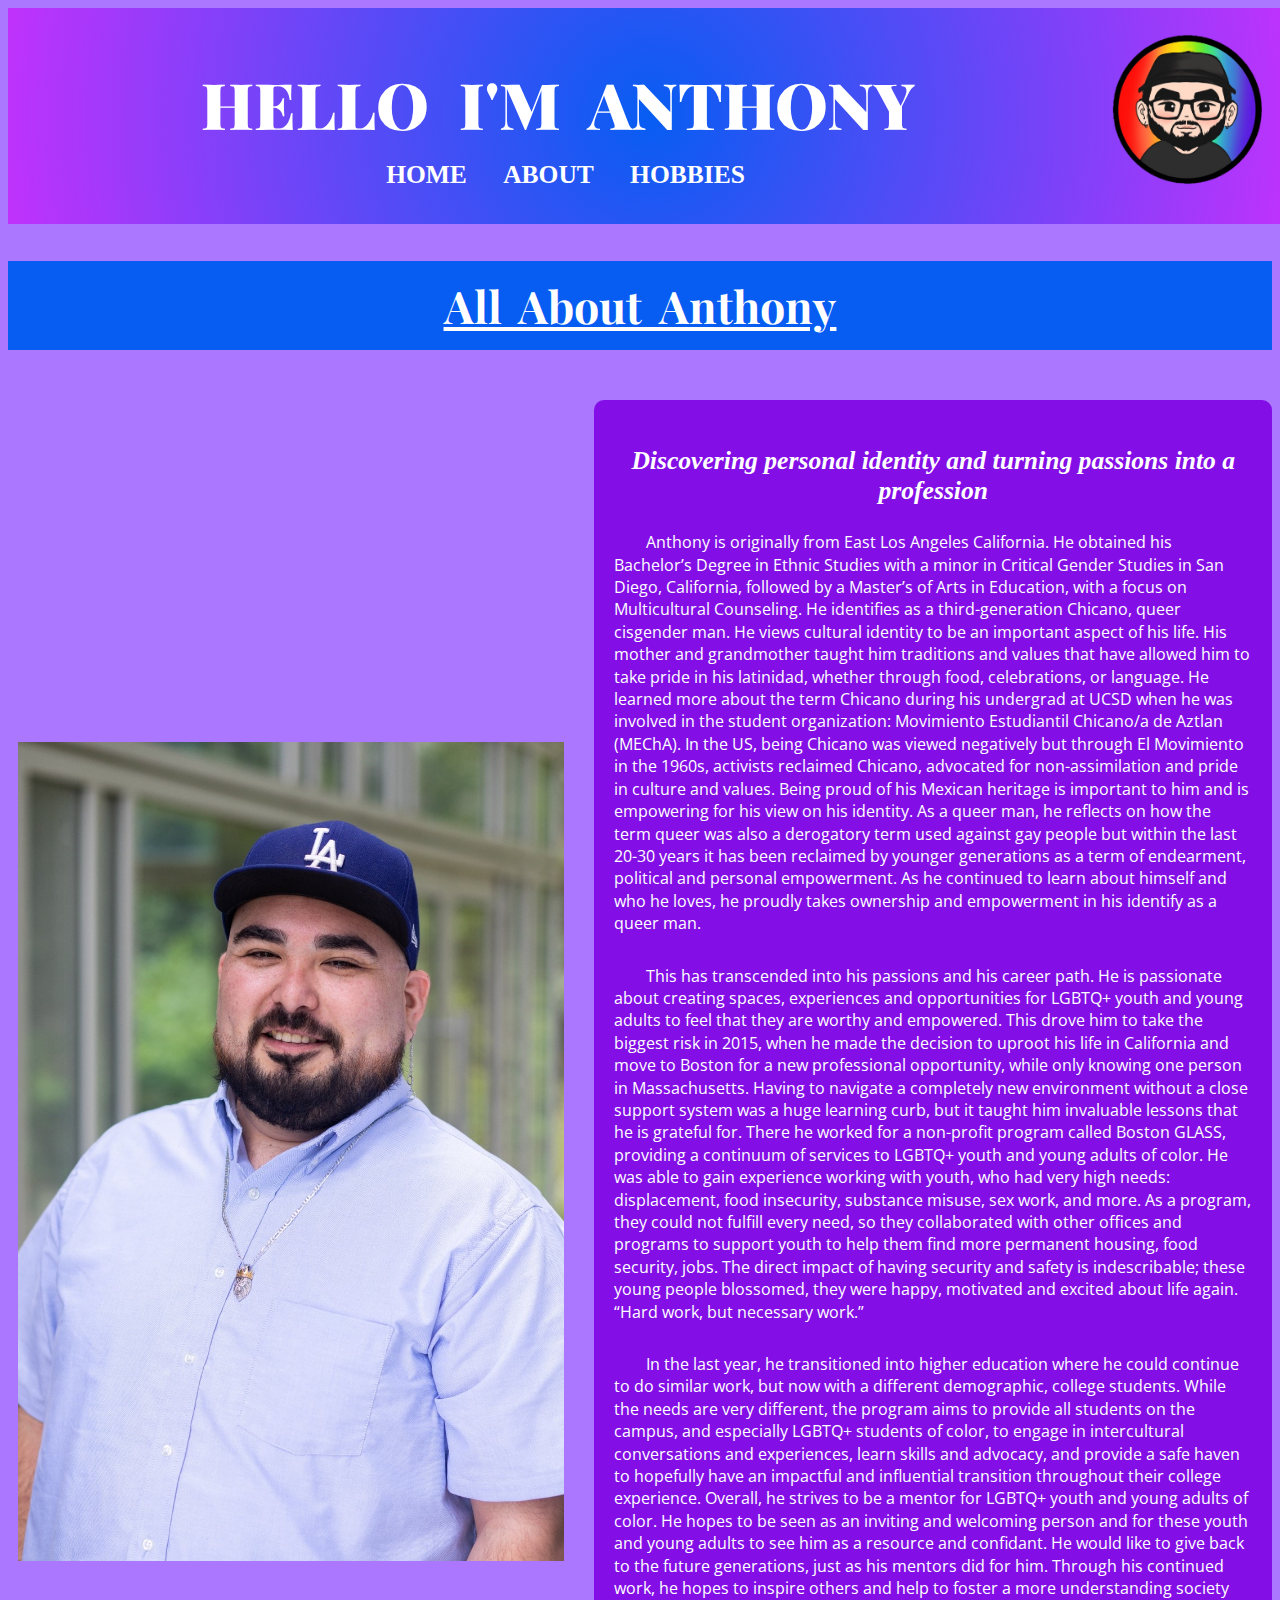
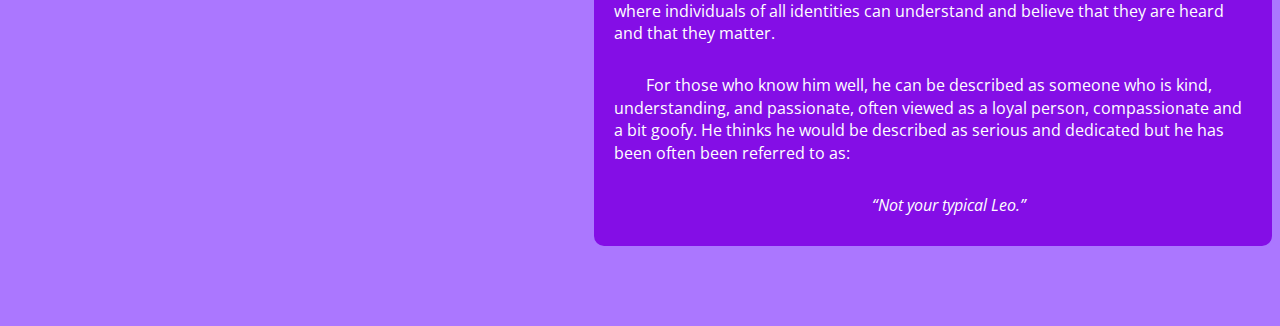
<file: about.html>
<!DOCTYPE html>
<html lang="en">
  <head>
    <title>BioSite</title>
  <link href="about.css" type="text/css" rel="stylesheet">
  <link href="https://fonts.googleapis.com/css2?family=Lato&family=Open+Sans:wght@300;500;700&family=Playfair+Display:ital,wght@0,400;0,900;1,600&display=swap" rel="stylesheet">
  </head>
  <body>
     <!-- This is the start of the containing level group for the header of the website. -->
   <header>
    <img src="anthonylogo.png" class="logo" alt="cartoon image of a man wearing glasses and a baseball cap smiling">
    <h1>Hello I'm Anthony
    </h1>
    <nav>
      <a href="index.html" id="home">Home</a>
      <a href="about.html" id="about">About</a>
      <a href="hobbies.html" id="hobbies">Hobbies</a>
    </nav>
    </header> 
<!-- This is the end of the containing level group for the header of the website -->
   <main>
    <div id="Container">
        <h2>All About Anthony</h2>

<!-- This is group for aligning an image with a text box -->
        <div class="container-1">
          <div class="portrait-img">
            <img src="portrait.jpg" alt="A man standing, wearing light a blue button up shirt and a royal blue baseball cap">
          </div>
          <div id="bio-text">
             <h3><em>Discovering personal identity and turning passions into a profession</em></h3>
            <p>
                Anthony is originally from East Los Angeles California. He obtained his Bachelor’s Degree in Ethnic Studies with a minor in Critical Gender Studies in San Diego, California, followed by a Master’s of Arts in Education, with a focus on Multicultural Counseling. He identifies as a third-generation Chicano, queer cisgender man. He views cultural identity to be an important aspect of his life. His mother and grandmother taught him traditions and values that have allowed him to take pride in his latinidad, whether through food, celebrations, or language. He learned more about the term Chicano during his undergrad at UCSD when he was involved in the student organization: Movimiento Estudiantil Chicano/a de Aztlan (MEChA). In the US, being Chicano was viewed negatively but through El Movimiento in the 1960s, activists reclaimed Chicano, advocated for non-assimilation and pride in culture and values. Being proud of his Mexican heritage is important to him and is empowering for his view on his identity. As a queer man, he reflects on how the term queer was also a derogatory term used against gay people but within the last 20-30 years it has been reclaimed by younger generations as a term of endearment, political and personal empowerment. As he continued to learn about himself and who he loves, he proudly takes ownership and empowerment in his identify as a queer man. 
            </p>
            <p>This has transcended into his passions and his career path. He is passionate about creating spaces, experiences and opportunities for LGBTQ+ youth and young adults to feel that they are worthy and empowered. This drove him to take the biggest risk in 2015, when he made the decision to uproot his life in California and move to Boston for a new professional opportunity, while only knowing one person in Massachusetts. Having to navigate a completely new environment without a close support system was a huge learning curb, but it taught him invaluable lessons that he is grateful for. There he worked for a non-profit program called Boston GLASS, providing a continuum of services to LGBTQ+ youth and young adults of color. He was able to gain experience working with youth, who had very high needs: displacement, food insecurity, substance misuse, sex work, and more. As a program, they could not fulfill every need, so they collaborated with other offices and programs to support youth to help them find more permanent housing, food security, jobs. The direct impact of having security and safety is indescribable; these young people blossomed, they were happy, motivated and excited about life again. “Hard work, but necessary work.” 
            </p>
            <p>
              In the last year, he transitioned into higher education where he could continue to do similar work, but now with a different demographic, college students. While the needs are very different, the program aims to provide all students on the campus, and especially LGBTQ+ students of color, to engage in intercultural conversations and experiences, learn skills and advocacy, and provide a safe haven to hopefully have an impactful and influential transition throughout their college experience.  Overall, he strives to be a mentor for LGBTQ+ youth and young adults of color. He hopes to be seen as an inviting and welcoming person and for these youth and young adults to see him as a resource and confidant. He would like to give back to the future generations, just as his mentors did for him. Through his continued work, he hopes to inspire others and help to foster a more understanding society where individuals of all identities can understand and believe that they are heard and that they matter.
            </p>
            <p>
                For those who know him well, he can be described as someone who is kind, understanding, and passionate, often viewed as a loyal person, compassionate and a bit goofy. He thinks he would be described as serious and dedicated but he has been often been referred to as: 
            </p>
            <p id="quote">
                <em>“Not your typical Leo.” </em>
            </p>
          </div>
        </div>
<!-- End of grouping for aligning an image with a text box -->
     </div>
  </main>
</body>
</html>
</file>
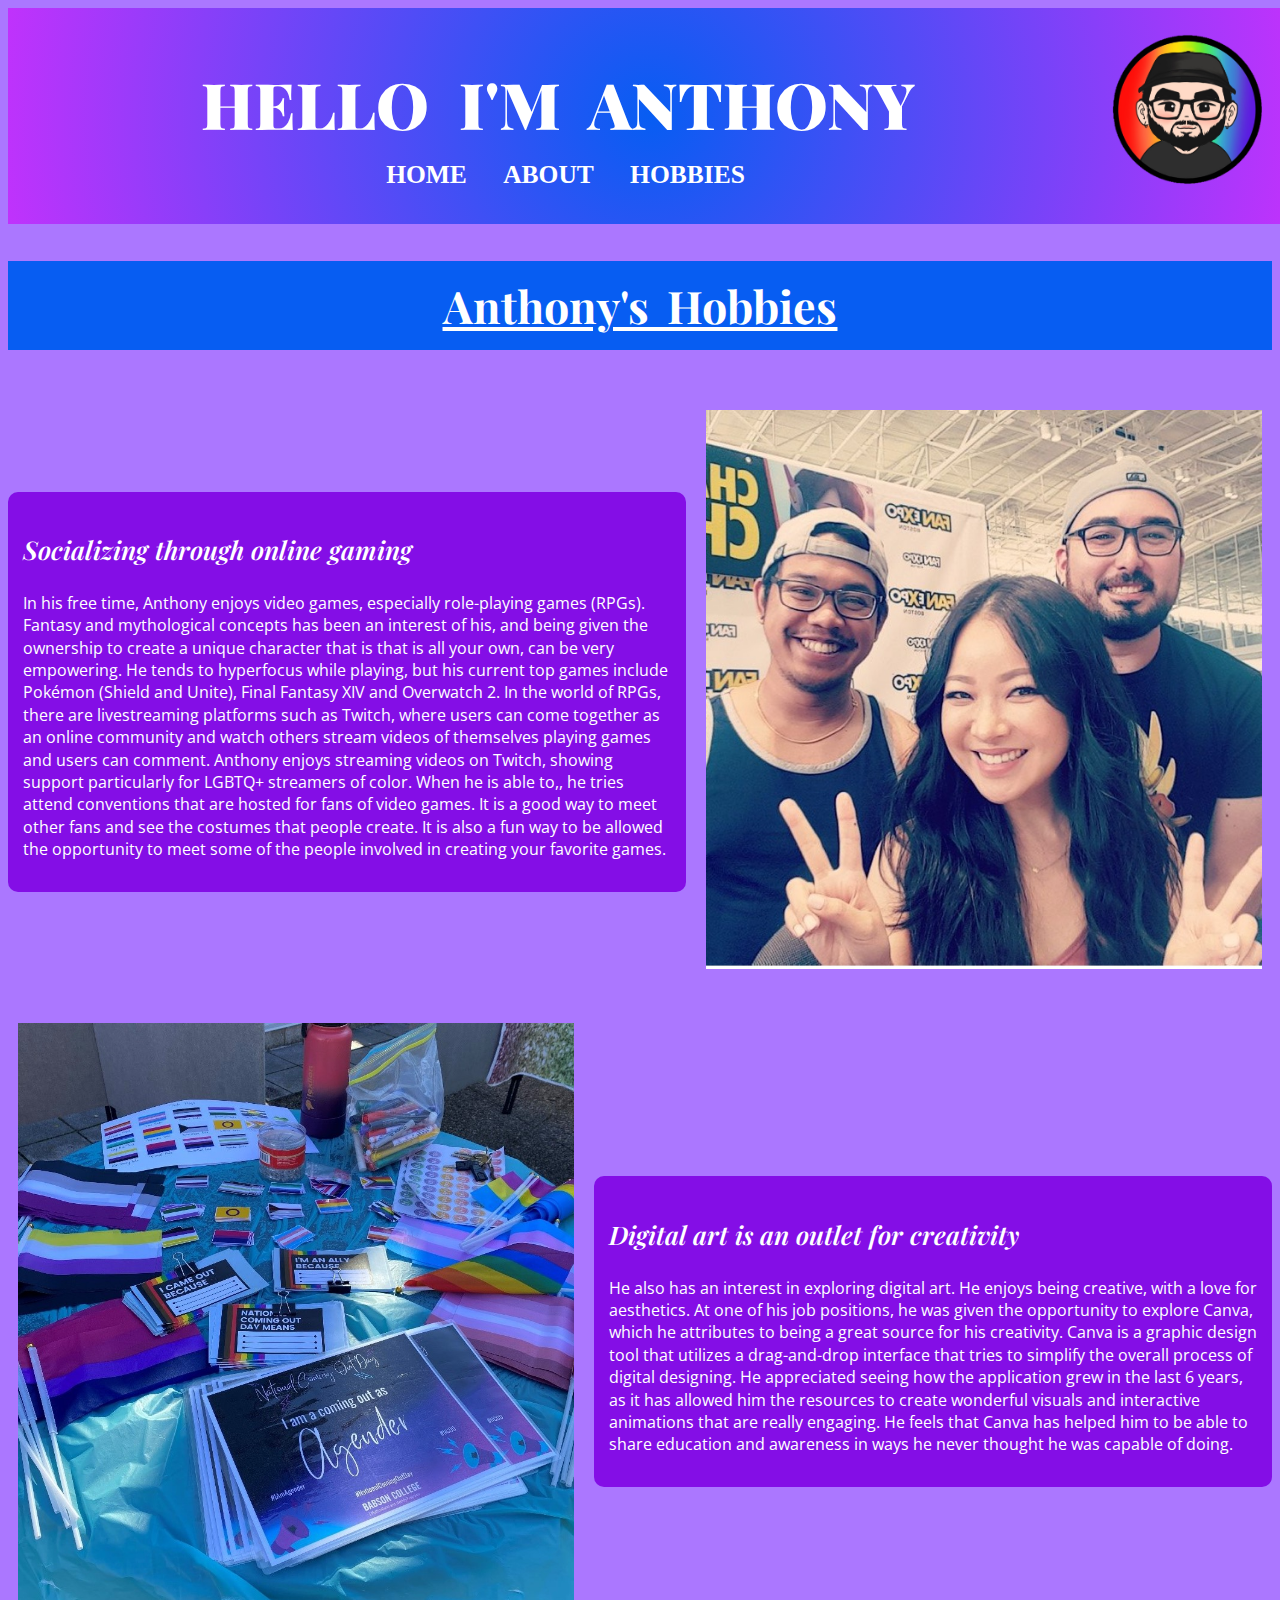
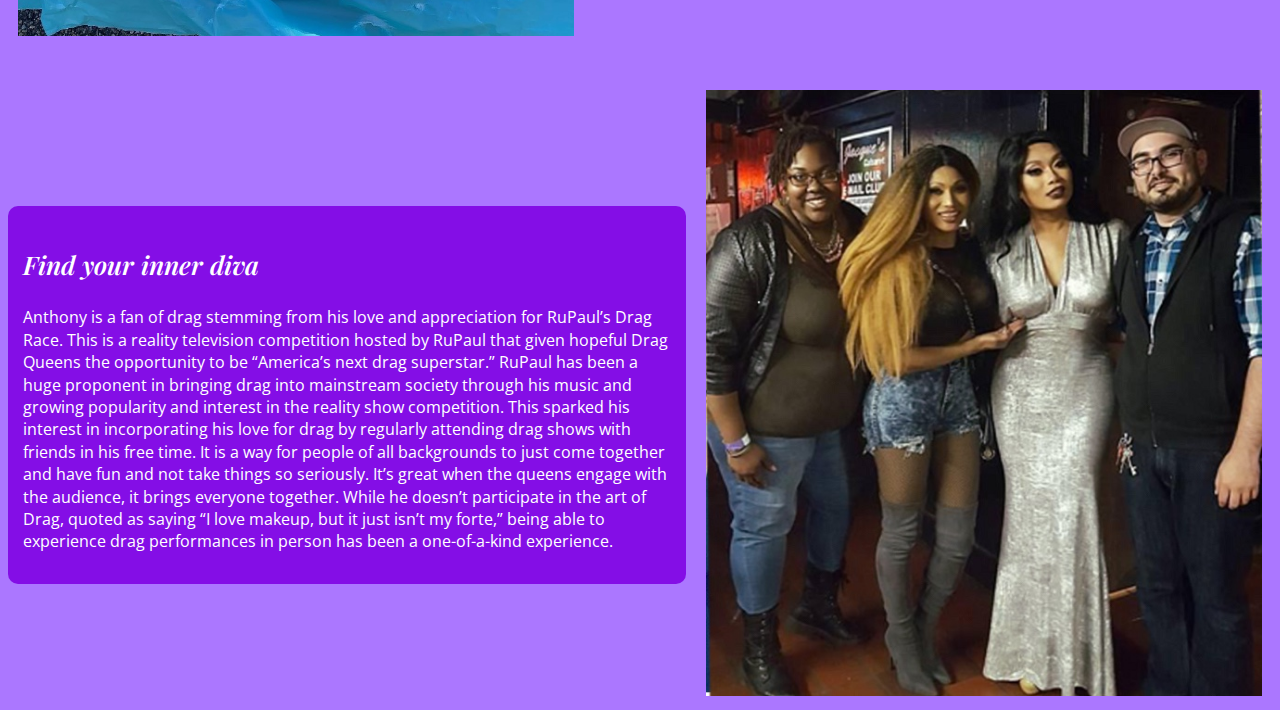
<file: hobbies.html>
<!DOCTYPE html>
<html lang="en">
  <head>
    <title>BioSite</title>
  <link href="hobbies.css" type="text/css" rel="stylesheet">
  <link href="https://fonts.googleapis.com/css2?family=Lato&family=Open+Sans:wght@300;500;700&family=Playfair+Display:ital,wght@0,400;0,900;1,600&display=swap" rel="stylesheet">
  </head>
  <body>
     <!-- This is the start of the containing level group for the header of the website -->
   <header>
    <img src="anthonylogo.png" class="logo" alt="cartoon image of a man wearing glasses and a baseball cap smiling">
    <h1>Hello I'm Anthony
    </h1>
    <nav>
      <a href="index.html" id="home">Home</a>
      <a href="about.html" id="about">About</a>
      <a href="hobbies.html" id="hobbies">Hobbies</a>
    </nav>
    </header> 
<!-- This is the end of the containing level group for the header of the website -->
  
  <main>   
 <h2>Anthony's Hobbies</h2>
<!-- This is grouping for aligning an image with a text box -->
    <div class="container1">
        <div class="text">
            <h3><em>Socializing through online gaming</em></h3>
            <p>
                In his free time, Anthony enjoys video games, especially role-playing games (RPGs). Fantasy and mythological concepts has been an interest of his, and being given the ownership to create a unique character that is that is all your own, can be very empowering. He tends to hyperfocus while playing, but his current top games include Pokémon (Shield and Unite), Final Fantasy XIV and Overwatch 2. In the world of RPGs, there are livestreaming platforms such as Twitch, where users can come together as an online community and watch others stream videos of themselves playing games and users can comment. Anthony enjoys streaming videos on Twitch, showing support particularly for LGBTQ+ streamers of color. When he is able to,, he tries attend conventions that are hosted for fans of video games. It is a good way to meet other fans and see the costumes that people create. It is also a fun way to be allowed the opportunity to meet some of the people involved in creating your favorite games. 
            </p>
          </div>
        <div class="hob-image">
        <img src="hobbyimg1.jpg" alt="two men posing for a picture with game voice actress at a convention">
      </div>
     </div>
    <!-- Ending of first grouping for aligning an image with a text box -->
    <!-- Second grouping for aligning an image with a text box -->
    <div class="container2">
        <div class="hob-image2">
            <img src="hobbyimg2.jpg" alt="table containing flags representing different gender identities and stack of colorful fliers">
          </div>
        <div class="text2">
            <h3><em>Digital art is an outlet for creativity</em></h3>
            <p>
                He also has an interest in exploring digital art. He enjoys being creative, with a love for aesthetics. At one of his job positions, he was given the opportunity to explore Canva, which he attributes to being a great source for his creativity. Canva is a graphic design tool that utilizes a drag-and-drop interface that tries to simplify the overall process of digital designing.  He appreciated seeing how the application grew in the last 6 years, as it has allowed him the resources to create wonderful visuals and interactive animations that are really engaging. He feels that Canva has helped him to be able to share education and awareness in ways he never thought he was capable of doing. 
            </p>
          </div>
    </div>
    <!-- End of second grouping for aligning an image with a text box -->
    <div class="container3">
        <div class="text3">
            <h3><em>Find your inner diva</em></h3>
            <p>
                Anthony is a fan of drag stemming from his love and appreciation for RuPaul’s Drag Race. This is a reality television competition hosted by RuPaul that given hopeful Drag Queens the opportunity to be “America’s next drag superstar.” RuPaul has been a huge proponent in bringing drag into mainstream society through his music and growing popularity and interest in the reality show competition.  This sparked his interest in incorporating his love for drag by regularly attending drag shows with friends in his free time. It is a way for people of all backgrounds to just come together and have fun and not take things so seriously. It’s great when the queens engage with the audience, it brings everyone together. While he doesn’t participate in the art of Drag, quoted as saying “I love makeup, but it just isn’t my forte,” being able to experience drag performances in person has been a one-of-a-kind experience.
        </div>       
        <div class="hob-image3">
          <img src="hobbyimg3.jpg" alt="man and woman standing on either side of two drag queens wearing wigs, makeup, and dress">
        </div>
      </div>
   </main>  
  </body>
</html>
</file>
<file: about.css>
html,body {
    background-color: #AB77FF;
    font-size: 16px;
    color: #FFFFFF;
    width: auto;
    height:auto;
    max-width: 200%;
    max-height: 200%;
}
h1,h2 {
    font-family: "Playfair Display", Georgia, 'Times New Roman', serif;
    text-align: center;
 }
h1 {
    font-weight: 900;
    text-transform: uppercase;
    font-size: 4.0em;
    word-spacing: .25em;
    margin-bottom: 0;
}
h2 {
    font-size: 2.8em;
    word-spacing: .2em;
    text-decoration: underline;
    font-weight: bold;
    text-align: center;
    margin-bottom: 50px;
    background-color: #075df2;
    padding: 15px;
    
}
h3 {
    font-weight: 600;
    font-size: 1.6em;
    text-align: center;
}
nav {
    float: center;
    color: #f2f2f2;
    text-align: center;
    padding: 14px 16px;
    text-decoration: none;
    font-size: 17px;
    margin-bottom: 10px;
}
 a {
    color: #FFFFFF;
    text-transform: uppercase;
    font-weight: 700;
    font-size: 1.5em;
    padding: 14px 16px;
    font-family: "Lato" Verdana, sans-serif;
}
header {
    background: radial-gradient(circle, #075df2 0%, #c032fc 100%);
    padding: 10px;
    width: 100%;
}

.container-1 {
    margin-bottom: 30px;
    display: flex;
    align-items: center;
    justify-content: center;
}
  
img {
    max-width: 100%;
    object-fit: cover;
}
  
.portrait-img {
    width: 600px;
    margin-bottom: 20px;
    padding: 10px;
    border-color: #FFFFFF;
    border-spacing: 5px;
}
#bio-text {
    width: 700px;
    padding: 20px;
    margin-left: 20px;
    background-color: #840EE6;
    border-radius: 10px; 
    margin-bottom: 80px;  
}
p {
    text-indent: 2em;
    font-family: "Open Sans", Verdana, Arial, sans-serif;
    font-weight: 400;
    font-size: 16px;
    line-height: 1.4em;
    margin-bottom: 30px;
}
#quote {
    text-align: center;
    margin-bottom: 10px;
}
.logo {
    width: 175px;
    height: 175px;
    float: right;
    margin-right: 10px;
}
#home, #about, #hobbies {
    text-decoration: none;
}
#home:hover, #about:hover, #hobbies:hover {
    text-decoration: underline;
}
</file>
<file: hobbies.css>
html,body {
    background-color: #AB77FF;
    font-size: 16px;
    color: #FFFFFF;
    width: auto;
    height:auto;
    max-width: 200%;
    max-height: 200%;
    background-size: contain;
} 
h1,h2,h3 {
    font-family: "Playfair Display", Georgia, 'Times New Roman', serif;
}
h1 {
    font-weight: 900;
    text-transform: uppercase;
    font-size: 4.0em;
    word-spacing: .25em;
    margin-bottom: 0;
    text-align: center;
}
h2 {
   font-size: 2.8em;
    word-spacing: .2em;
    text-decoration: underline;
    font-weight: bold;
    text-align: center;
    margin-bottom: 50px;
    background-color: #075df2;
    padding: 15px;
}
h3 {
    font-weight: 600;
    font-size: 1.6em;
}
p {
    font-family: "Open Sans", Verdana, Arial, sans-serif;
     font-weight: 400;
     line-height: 1.4em;
}

nav {
    float: center;
    color: #f2f2f2;
    text-align: center;
    padding: 14px 16px;
    text-decoration: none;
    font-size: 17px;
    margin-bottom: 10px;
}
 a {
    color: #FFFFFF;
    text-transform: uppercase;
    font-weight: 700;
    font-size: 1.5em;
    padding: 14px 16px;
    font-family: "Lato" Verdana, sans-serif;
}
header {
    background: radial-gradient(circle, #075df2 0%, #c032fc 100%);
    padding: 10px;
    width: 100%;
}


.container1 {
    margin-bottom: 30px;
    display: flex;
    align-items: center;
    justify-content: center;
}
  
img {
    max-width: 100%;
    object-fit: cover;
}

.text {
    width: 700px;
    padding: 15px;
    background-color: #840EE6;
    border-radius: 10px;
}
.hob-image {
    text-align: right;
    margin-left: 10px;
    width: 600px;
    padding: 10px;
}
  
.container2 {
    margin-bottom: 30px;
    display: flex;
    align-items: center;
    justify-content: center;

}
    
.text2 {
    width: 700px;
    padding: 15px;
    background-color: #840EE6;
    border-radius: 10px;
}
.hob-image2 {
    width: 600px;
    margin-right: 10px;
    padding: 10px;
    border-color: #FFFFFF;
    border-spacing: 5px;
}
.container3 {
    margin-bottom: 80px;
    display: flex;
    align-items: center;
    justify-content: center;
}
   
.hob-image3 {
    text-align: right;
    margin-left: 10px;
    width: 600px;
    padding: 10px;
}
  
.text3 {
    width: 700px;
    padding: 15px;
    background-color: #840EE6;
    border-radius: 10px;
}
.logo {
    width: 175px;
    height: 175px;
    float: right;
    margin-right: 10px;
}
#home, #about, #hobbies {
    text-decoration: none;
}
#home:hover, #about:hover, #hobbies:hover {
    text-decoration: underline;
}
</file>
